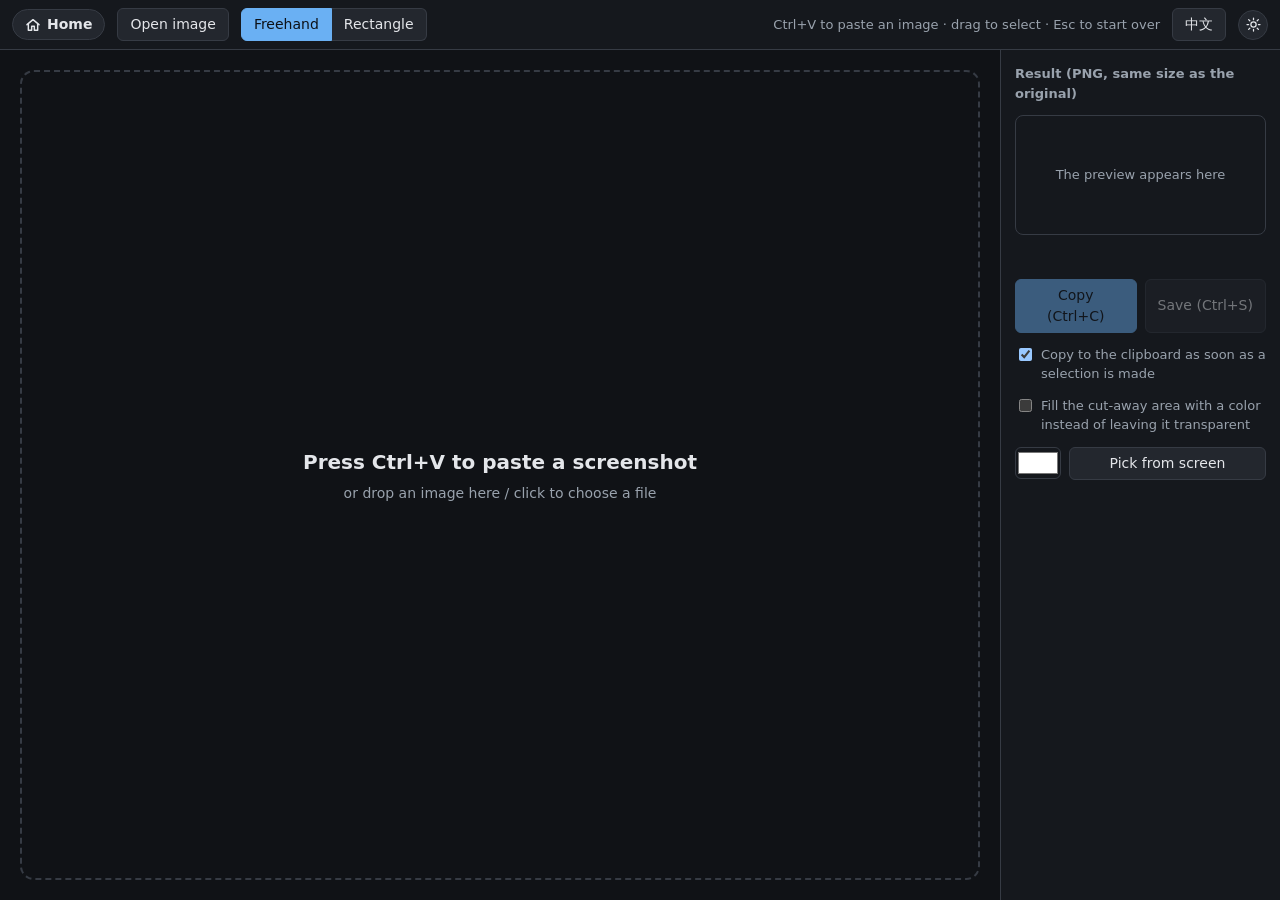
<file: crop/index.html>
<!doctype html>
<html lang="en">
<head>
<meta charset="utf-8">
<meta name="viewport" content="width=device-width, initial-scale=1">
<!-- Unlisted personal tool: not linked from the homepage, not in the sitemap. -->
<meta name="robots" content="noindex, nofollow">
<title>Free Crop</title>
<link rel="icon" href="icon.svg">
<!-- Light by day, dark by night, with the homepage's own logic and toggle. -->
<script src="../tz-coords.js"></script>
<script src="../theme.js"></script>
<script src="../colorpicker.js"></script>
<style>
  /* Colours follow the homepage: light by default, dark when ../theme.js sets data-theme="dark". */
  :root {
    color-scheme: light;
    --bg: #e8eaed; --panel: #ffffff; --line: #d4d4d4; --text: #000000; --muted: #666666;
    --accent: #1772d0; --on-accent: #ffffff; --btn: #f2f2f2; --btn-hover: #e6e6e6; --bad: #c62828;
  }
  [data-theme="dark"] {
    color-scheme: dark;
    --bg: #101216; --panel: #15181d; --line: #363b44; --text: #e4e6ea; --muted: #99a2ad;
    --accent: #6ab0f3; --on-accent: #0d1117; --btn: #23272e; --btn-hover: #2c313a; --bad: #ff8080;
  }
  * { box-sizing: border-box; }
  html, body { height: 100%; margin: 0; }
  body {
    display: flex; flex-direction: column;
    background: var(--bg); color: var(--text);
    font: 14px/1.5 system-ui, "Noto Sans CJK SC", "Microsoft YaHei", sans-serif;
    user-select: none;
  }
  header {
    display: flex; align-items: center; gap: 12px;
    padding: 8px 12px; background: var(--panel); border-bottom: 1px solid var(--line);
  }
  header .hint { margin-left: auto; color: var(--muted); font-size: 13px; }
  button {
    font: inherit; color: var(--text); background: var(--btn);
    border: 1px solid var(--line); border-radius: 6px; padding: 5px 12px; cursor: pointer;
  }
  button:hover:not(:disabled) { background: var(--btn-hover); }
  button:disabled { opacity: .45; cursor: default; }
  button.primary { background: var(--accent); border-color: var(--accent); color: var(--on-accent); }
  button.primary:hover:not(:disabled) { background: var(--accent); filter: brightness(1.12); }
  /* the same Home pill as on the project pages */
  .home-link {
    display: inline-flex; align-items: center; gap: 6px; padding: 4px 12px; border-radius: 20px;
    background: var(--btn); border: 1px solid var(--line); color: var(--text);
    font-weight: 600; text-decoration: none;
  }
  .home-link:hover { background: var(--btn-hover); }
  .theme-toggle {
    display: inline-flex; align-items: center; justify-content: center;
    width: 30px; height: 30px; padding: 0; border-radius: 50%;
  }
  .theme-toggle svg { display: block; width: 15px; height: 15px; }
  .theme-toggle .icon-sun, [data-theme="dark"] .theme-toggle .icon-moon { display: none; }
  [data-theme="dark"] .theme-toggle .icon-sun { display: block; }
  .seg { display: flex; }
  .seg button { border-radius: 0; }
  .seg button:first-child { border-radius: 6px 0 0 6px; }
  .seg button:last-child { border-radius: 0 6px 6px 0; border-left: 0; }
  .seg button.on { background: var(--accent); border-color: var(--accent); color: var(--on-accent); }

  main { flex: 1; display: flex; min-height: 0; }
  #stage { flex: 1; position: relative; min-width: 0; }
  #view { position: absolute; inset: 0; width: 100%; height: 100%; cursor: crosshair; touch-action: none; }
  #empty {
    position: absolute; inset: 20px; display: flex; flex-direction: column;
    align-items: center; justify-content: center; gap: 6px; text-align: center;
    border: 2px dashed var(--line); border-radius: 14px; color: var(--muted); cursor: pointer;
  }
  #empty[hidden] { display: none; }
  #empty b { font-size: 20px; font-weight: 600; color: var(--text); }
  body.dragging #stage { outline: 2px solid var(--accent); outline-offset: -2px; }

  aside {
    width: 280px; flex: none; display: flex; flex-direction: column; gap: 12px;
    padding: 14px; background: var(--panel); border-left: 1px solid var(--line);
  }
  aside h2 { margin: 0; font-size: 13px; font-weight: 600; color: var(--muted); }
  #preview {
    display: flex; align-items: center; justify-content: center; min-height: 120px;
    border: 1px solid var(--line); border-radius: 8px; overflow: hidden; text-align: center;
    color: var(--muted); font-size: 13px;
  }
  /* the checkerboard is behind the picture only, so that a fill colour is not taken for transparency */
  #preview img {
    display: block; max-width: 100%; max-height: 260px;
    background: repeating-conic-gradient(#fff 0 25%, #dcdcdc 0 50%) 0 0 / 16px 16px;
  }
  #preview img[hidden] { display: none; }
  #size { color: var(--muted); font-size: 13px; min-height: 1.5em; }
  aside .row { display: flex; gap: 8px; }
  aside .row button { flex: 1; }
  aside label { display: flex; align-items: flex-start; gap: 6px; color: var(--muted); font-size: 13px; }
  #fillColor {
    flex: none; width: 46px; height: 32px; padding: 0; cursor: pointer;
    border: 1px solid var(--line); border-radius: 6px; background: none;
  }

  #toast {
    position: fixed; left: 50%; bottom: 28px; transform: translateX(-50%);
    padding: 8px 16px; border-radius: 8px; background: #2f7d4f; color: #fff;
    opacity: 0; pointer-events: none; transition: opacity .2s;
  }
  #toast.show { opacity: 1; }
  #toast.bad { background: #a13c3c; }
</style>
</head>
<body>
<header>
  <a class="home-link" href="../" title="Back to Chang Luo's homepage">
    <svg width="16" height="16" viewBox="0 0 24 24" fill="none" stroke="currentColor" stroke-width="2.2" stroke-linecap="round" stroke-linejoin="round" aria-hidden="true"><path d="M3 11.5 12 4l9 7.5"/><path d="M5 10.5V20h5v-6h4v6h5v-9.5"/></svg>
    <span data-i18n="home"></span>
  </a>
  <button id="open" data-i18n="open"></button>
  <div class="seg">
    <button id="lasso" class="on" data-i18n="lasso"></button>
    <button id="rect" data-i18n="rect"></button>
  </div>
  <span class="hint" data-i18n="hint"></span>
  <button id="lang"></button>
  <button class="theme-toggle" type="button" aria-label="Toggle dark mode" title="Toggle dark mode">
    <svg class="icon-moon" viewBox="0 0 24 24" fill="none" stroke="currentColor" stroke-width="2" stroke-linecap="round" stroke-linejoin="round" aria-hidden="true"><path d="M21 12.79A9 9 0 1 1 11.21 3 7 7 0 0 0 21 12.79z"></path></svg>
    <svg class="icon-sun" viewBox="0 0 24 24" fill="none" stroke="currentColor" stroke-width="2" stroke-linecap="round" stroke-linejoin="round" aria-hidden="true"><circle cx="12" cy="12" r="4.2"></circle><path d="M12 1.6v2.6M12 19.8v2.6M4.2 4.2l1.9 1.9M17.9 17.9l1.9 1.9M1.6 12h2.6M19.8 12h2.6M4.2 19.8l1.9-1.9M17.9 6.1l1.9-1.9"></path></svg>
  </button>
</header>
<main>
  <div id="stage">
    <canvas id="view"></canvas>
    <div id="empty">
      <b data-i18n="emptyTitle"></b>
      <span data-i18n="emptySub"></span>
    </div>
  </div>
  <aside>
    <h2 data-i18n="resultTitle"></h2>
    <div id="preview"><span id="placeholder" data-i18n="placeholder"></span><img id="out" alt="" hidden></div>
    <div id="size"></div>
    <div class="row">
      <button id="copy" class="primary" disabled data-i18n="copy"></button>
      <button id="save" disabled data-i18n="save"></button>
    </div>
    <label><input type="checkbox" id="auto" checked> <span data-i18n="auto"></span></label>
    <label><input type="checkbox" id="fill"> <span data-i18n="fill"></span></label>
    <div class="row">
      <input type="color" id="fillColor" value="#ffffff">
      <button id="pick" data-i18n="pick"></button>
    </div>
  </aside>
</main>
<input type="file" id="file" accept="image/*" hidden>
<div id="toast"></div>

<script>
const $ = id => document.getElementById(id);
const stage = $('stage'), view = $('view'), ctx = view.getContext('2d');

// English unless the other language was picked with the toggle before.
const TEXT = {
  en: {
    title: 'Free Crop', other: '中文', home: 'Home',
    open: 'Open image', lasso: 'Freehand', rect: 'Rectangle',
    hint: 'Ctrl+V to paste an image · drag to select · Esc to start over',
    emptyTitle: 'Press Ctrl+V to paste a screenshot',
    emptySub: 'or drop an image here / click to choose a file',
    resultTitle: 'Result (PNG, same size as the original)',
    placeholder: 'The preview appears here',
    copy: 'Copy (Ctrl+C)', save: 'Save (Ctrl+S)',
    auto: 'Copy to the clipboard as soon as a selection is made',
    fill: 'Fill the cut-away area with a color instead of leaving it transparent',
    pick: 'Pick from screen', updated: 'Updated, press Copy to copy it',
    copied: 'Copied to clipboard', copyFailed: 'Copy failed, use Save instead',
    noImage: 'No image in the clipboard', badImage: 'Could not read this image',
  },
  zh: {
    title: '自由裁剪', other: 'English', home: '主页',
    open: '打开图片', lasso: '自由圈选', rect: '矩形',
    hint: 'Ctrl+V 粘贴图片 · 按住左键拖动圈选 · Esc 重选',
    emptyTitle: 'Ctrl+V 粘贴截图',
    emptySub: '或把图片拖进来 / 点击这里选择文件',
    resultTitle: '结果（PNG，尺寸与原图相同）',
    placeholder: '圈选后在这里预览',
    copy: '复制 (Ctrl+C)', save: '保存 (Ctrl+S)',
    auto: '圈选完成后自动复制到剪贴板',
    fill: '裁掉的部分用颜色填充（不勾选则保持透明）',
    pick: '从屏幕取色', updated: '已更新，请点「复制」',
    copied: '已复制到剪贴板', copyFailed: '复制失败，请用「保存」',
    noImage: '剪贴板里没有图片', badImage: '无法读取这张图片',
  },
};
let lang = 'en';
try { if (localStorage.getItem('crop-lang') === 'zh') lang = 'zh'; } catch {}
const t = key => TEXT[lang][key];

function applyLang() {
  document.documentElement.lang = lang === 'zh' ? 'zh-CN' : 'en';
  document.title = t('title');
  for (const el of document.querySelectorAll('[data-i18n]')) el.textContent = t(el.dataset.i18n);
  $('lang').textContent = t('other');
}

let img = null;                  // ImageBitmap being cropped
let fit = { x: 0, y: 0, k: 1 };  // image px -> CSS px on the stage
let mode = 'lasso';
let sel = null;                  // { type, pts } in image coordinates
let drawing = false;
let result = null;               // { w, h, blob: Promise<Blob>, url }
let raf = 0, toastTimer = 0;

function toast(key, bad) {
  const el = $('toast');
  el.textContent = t(key);
  el.className = 'show' + (bad ? ' bad' : '');
  clearTimeout(toastTimer);
  toastTimer = setTimeout(() => el.className = bad ? 'bad' : '', 1800);
}

async function load(file) {
  let bmp;
  try { bmp = await createImageBitmap(file); }
  catch { toast('badImage', true); return; }
  img?.close();
  img = bmp;
  sel = null;
  setResult(null);
  $('empty').hidden = true;
  layout();
}

function layout() {
  const dpr = devicePixelRatio || 1, w = stage.clientWidth, h = stage.clientHeight;
  view.width = Math.round(w * dpr);
  view.height = Math.round(h * dpr);
  if (img) {
    const pad = 20, k = Math.min((w - 2 * pad) / img.width, (h - 2 * pad) / img.height, 2);
    fit = { k, x: (w - img.width * k) / 2, y: (h - img.height * k) / 2 };
  }
  draw();
}

function selPath(s) {
  const p = new Path2D(), pts = s.pts, n = pts.length;
  if (s.type === 'rect') {
    const [a, b] = pts;
    p.rect(Math.min(a.x, b.x), Math.min(a.y, b.y), Math.abs(a.x - b.x), Math.abs(a.y - b.y));
  } else if (n < 3) {
    p.moveTo(pts[0].x, pts[0].y);
    for (const q of pts) p.lineTo(q.x, q.y);
  } else {
    // closed loop, smoothed by curving through the midpoints of the raw points
    const mid = (a, b) => ({ x: (a.x + b.x) / 2, y: (a.y + b.y) / 2 });
    const m0 = mid(pts[n - 1], pts[0]);
    p.moveTo(m0.x, m0.y);
    for (let i = 0; i < n; i++) {
      const m = mid(pts[i], pts[(i + 1) % n]);
      p.quadraticCurveTo(pts[i].x, pts[i].y, m.x, m.y);
    }
    p.closePath();
  }
  return p;
}

function selBox(s) {
  let x0 = Infinity, y0 = Infinity, x1 = -Infinity, y1 = -Infinity;
  for (const p of s.pts) {
    x0 = Math.min(x0, p.x); y0 = Math.min(y0, p.y);
    x1 = Math.max(x1, p.x); y1 = Math.max(y1, p.y);
  }
  x0 = Math.floor(x0); y0 = Math.floor(y0); x1 = Math.ceil(x1); y1 = Math.ceil(y1);
  return { x: x0, y: y0, w: x1 - x0, h: y1 - y0 };
}

function draw() {
  raf = 0;
  const dpr = devicePixelRatio || 1;
  ctx.setTransform(1, 0, 0, 1, 0, 0);
  ctx.clearRect(0, 0, view.width, view.height);
  if (!img) return;
  ctx.setTransform(dpr * fit.k, 0, 0, dpr * fit.k, dpr * fit.x, dpr * fit.y);
  ctx.imageSmoothingQuality = 'high';
  ctx.drawImage(img, 0, 0);
  if (!sel || sel.pts.length < 2) return;

  // dim everything, then repaint the selected part at full brightness
  const p = selPath(sel), px = 1 / fit.k;
  ctx.fillStyle = 'rgba(0,0,0,.6)';
  ctx.fillRect(0, 0, img.width, img.height);
  ctx.save();
  ctx.clip(p);
  ctx.drawImage(img, 0, 0);
  ctx.restore();
  ctx.lineWidth = 1.5 * px;
  ctx.setLineDash([]);
  ctx.strokeStyle = '#fff';
  ctx.stroke(p);
  ctx.setLineDash([5 * px, 5 * px]);
  ctx.strokeStyle = '#111';
  ctx.stroke(p);
}
const redraw = () => { raf ||= requestAnimationFrame(draw); };

function toImg(e) {
  const r = view.getBoundingClientRect();
  const clamp = (v, max) => Math.max(0, Math.min(max, v));
  const p = {
    x: clamp((e.clientX - r.left - fit.x) / fit.k, img.width),
    y: clamp((e.clientY - r.top - fit.y) / fit.k, img.height),
  };
  if (mode === 'rect') { p.x = Math.round(p.x); p.y = Math.round(p.y); }
  return p;
}

view.addEventListener('pointerdown', e => {
  if (!img || e.button !== 0) return;
  try { view.setPointerCapture(e.pointerId); } catch {}
  drawing = true;
  const p = toImg(e);
  sel = { type: mode, pts: mode === 'rect' ? [p, p] : [p] };
  redraw();
});

view.addEventListener('pointermove', e => {
  if (!drawing) return;
  if (sel.type === 'rect') {
    sel.pts[1] = toImg(e);
  } else {
    const evs = e.getCoalescedEvents?.();
    for (const ev of evs?.length ? evs : [e]) {
      const p = toImg(ev), last = sel.pts[sel.pts.length - 1];
      if (Math.hypot(p.x - last.x, p.y - last.y) * fit.k >= 2) sel.pts.push(p);
    }
  }
  redraw();
});

function finish() {
  if (!drawing) return;
  drawing = false;
  const b = selBox(sel);
  if (b.w < 4 || b.h < 4 || (sel.type === 'lasso' && sel.pts.length < 3)) {
    sel = null;
    setResult(null);
    redraw();
    return;
  }
  cut();
  redraw();
}

// Keeps the selection where it is in a picture of the original size; everything cut away
// becomes transparent, or the fill colour.
// `quiet` is for a cut the user did not just draw (a new fill colour), where the
// browser may refuse the automatic copy.
function cut(quiet) {
  const c = document.createElement('canvas');
  c.width = img.width;
  c.height = img.height;
  const g = c.getContext('2d');
  if ($('fill').checked) {
    g.fillStyle = $('fillColor').value;
    g.fillRect(0, 0, c.width, c.height);
  }
  g.clip(selPath(sel));
  g.drawImage(img, 0, 0);
  setResult({ w: c.width, h: c.height, blob: new Promise(res => c.toBlob(res, 'image/png')) });
  if ($('auto').checked) copy(quiet);
}

function refill() {
  if (result && !drawing) cut(true);
}
view.addEventListener('pointerup', finish);
view.addEventListener('pointercancel', finish);

function setResult(r) {
  if (result?.url) URL.revokeObjectURL(result.url);
  result = r;
  $('copy').disabled = $('save').disabled = !r;
  if (!r) $('out').hidden = true;  // while a new cut is being encoded the previous one stays up
  $('placeholder').hidden = !!r;
  $('size').textContent = r ? `${r.w} × ${r.h} px` : '';
  r?.blob.then(b => {
    if (result !== r) return;
    r.url = URL.createObjectURL(b);
    $('out').src = r.url;
    $('out').hidden = false;
  });
}

async function copy(quiet) {
  if (!result) return;
  try {
    await navigator.clipboard.write([new ClipboardItem({ 'image/png': result.blob })]);
    toast('copied');
  } catch {
    toast(quiet === true ? 'updated' : 'copyFailed', true);
  }
}

async function save() {
  if (!result) return;
  const d = new Date(), z = n => String(n).padStart(2, '0');
  const a = document.createElement('a');
  a.href = URL.createObjectURL(await result.blob);
  a.download = `crop-${d.getFullYear()}${z(d.getMonth() + 1)}${z(d.getDate())}-${z(d.getHours())}${z(d.getMinutes())}${z(d.getSeconds())}.png`;
  a.click();
  setTimeout(() => URL.revokeObjectURL(a.href), 1000);
}

function setMode(m) {
  mode = m;
  $('lasso').classList.toggle('on', m === 'lasso');
  $('rect').classList.toggle('on', m === 'rect');
}

$('lasso').onclick = () => setMode('lasso');
$('rect').onclick = () => setMode('rect');
$('copy').onclick = () => copy();
$('save').onclick = save;
$('fill').onchange = refill;
$('fillColor').onchange = () => {
  try { localStorage.setItem('crop-fill-color', $('fillColor').value); } catch {}
  $('fill').checked = true;  // choosing a colour means wanting it
  refill();
};
if (window.EyeDropper) {
  $('pick').onclick = async () => {
    let picked;
    try { picked = await new EyeDropper().open(); } catch { return; }  // Esc
    const rgb = ColorPicker.read(picked.sRGBHex);
    if (rgb) ColorPicker.set($('fillColor'), rgb);
  };
} else {
  $('pick').hidden = true;
}
$('open').onclick = $('empty').onclick = () => $('file').click();
$('file').onchange = e => { if (e.target.files[0]) load(e.target.files[0]); e.target.value = ''; };
$('lang').onclick = () => {
  lang = lang === 'en' ? 'zh' : 'en';
  try { localStorage.setItem('crop-lang', lang); } catch {}
  applyLang();
};

addEventListener('paste', e => {
  const f = [...e.clipboardData.files].find(f => f.type.startsWith('image/'));
  if (!f) { toast('noImage', true); return; }
  e.preventDefault();
  load(f);
});

addEventListener('dragover', e => { e.preventDefault(); document.body.classList.add('dragging'); });
addEventListener('dragleave', () => document.body.classList.remove('dragging'));
addEventListener('drop', e => {
  e.preventDefault();
  document.body.classList.remove('dragging');
  const f = [...e.dataTransfer.files].find(f => f.type.startsWith('image/'));
  if (f) load(f);
});

addEventListener('keydown', e => {
  const mod = e.ctrlKey || e.metaKey, k = e.key.toLowerCase();
  if (k === 'escape') {
    drawing = false;
    sel = null;
    setResult(null);
    redraw();
  } else if (mod && k === 'c' && result) {
    e.preventDefault();
    copy();
  } else if (mod && k === 's') {
    e.preventDefault();
    save();
  }
});

try { $('fillColor').value = localStorage.getItem('crop-fill-color') || '#ffffff'; } catch {}
ColorPicker.attach($('fillColor'));
applyLang();
new ResizeObserver(layout).observe(stage);
</script>
</body>
</html>
</file>
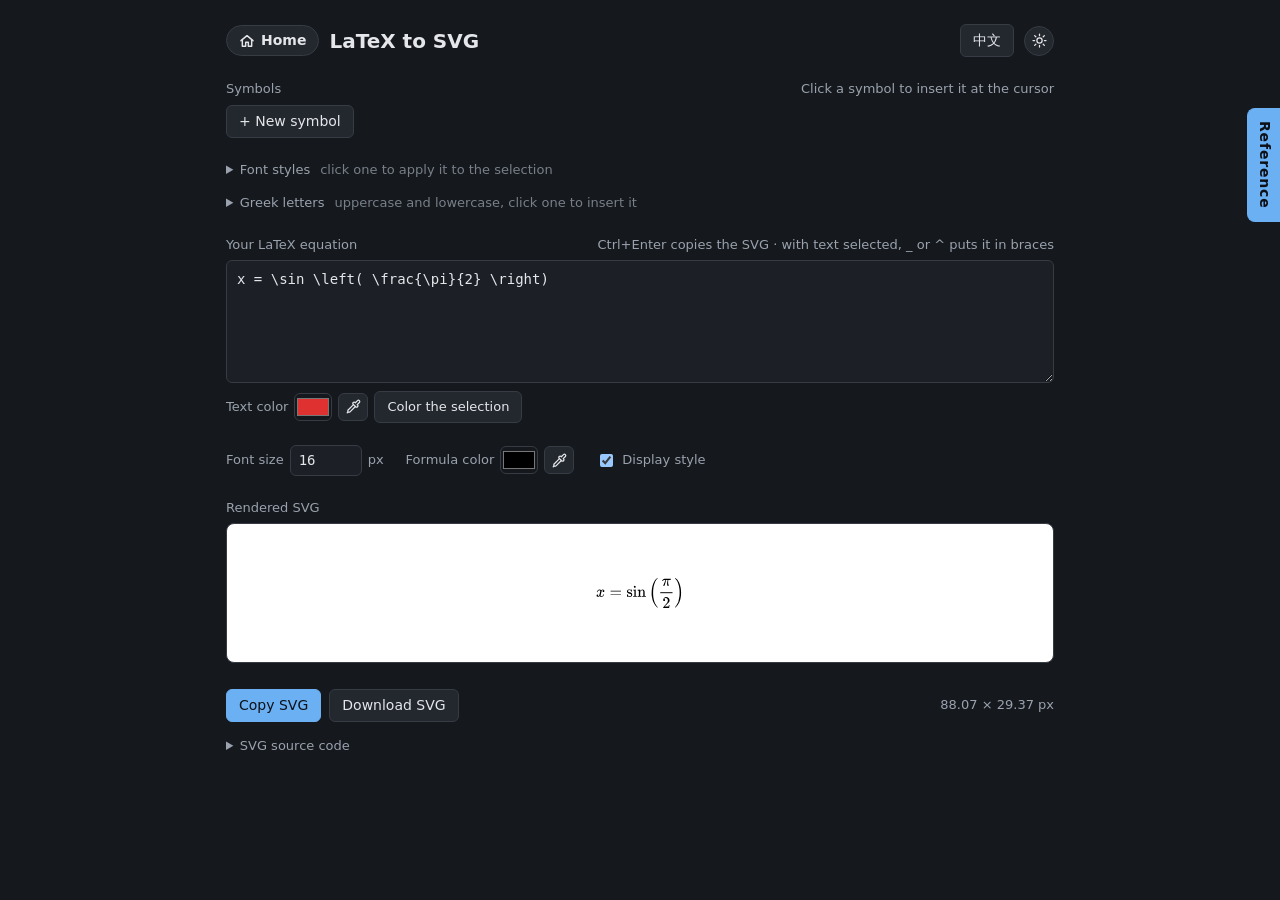
<file: latexsvg/index.html>
<!doctype html>
<html lang="en">
<head>
<meta charset="utf-8">
<meta name="viewport" content="width=device-width, initial-scale=1">
<!-- Unlisted personal tool: not linked from the homepage, not in the sitemap. -->
<meta name="robots" content="noindex, nofollow">
<title>LaTeX to SVG</title>
<link rel="icon" href="icon.svg">
<!-- Light by day, dark by night, with the homepage's own logic and toggle. -->
<script src="../tz-coords.js"></script>
<script src="../theme.js"></script>
<script src="../colorpicker.js"></script>
<style>
  /* Colours follow the homepage: light by default, dark when ../theme.js sets data-theme="dark". */
  :root {
    color-scheme: light;
    --bg: #ffffff; --panel: #f6f7f8; --line: #d4d4d4; --text: #000000; --muted: #666666;
    --accent: #1772d0; --on-accent: #ffffff; --btn: #f2f2f2; --btn-hover: #e6e6e6; --bad: #c62828;
    --mono: ui-monospace, "JetBrains Mono", Menlo, Consolas, "Noto Sans Mono", monospace;
  }
  [data-theme="dark"] {
    color-scheme: dark;
    --bg: #15181d; --panel: #1c2026; --line: #363b44; --text: #e4e6ea; --muted: #99a2ad;
    --accent: #6ab0f3; --on-accent: #0d1117; --btn: #23272e; --btn-hover: #2c313a; --bad: #ff8080;
  }
  * { box-sizing: border-box; }
  body {
    margin: 0; background: var(--bg); color: var(--text);
    font: 14px/1.5 system-ui, "Noto Sans CJK SC", "Microsoft YaHei", sans-serif;
  }
  .page { max-width: 860px; margin: 0 auto; padding: 24px 16px 64px; }
  header { display: flex; align-items: center; justify-content: space-between; }
  header div { display: flex; align-items: center; gap: 10px; }
  h1 { margin: 0; font-size: 20px; font-weight: 600; }
  section { margin-top: 22px; }
  .label { display: flex; gap: 12px; justify-content: space-between; margin-bottom: 6px; color: var(--muted); font-size: 13px; }

  button {
    font: inherit; color: var(--text); background: var(--btn);
    border: 1px solid var(--line); border-radius: 6px; padding: 5px 12px; cursor: pointer;
  }
  button:hover:not(:disabled) { background: var(--btn-hover); }
  button:disabled { opacity: .45; cursor: default; }
  button.primary { background: var(--accent); border-color: var(--accent); color: var(--on-accent); }
  button.primary:hover:not(:disabled) { background: var(--accent); filter: brightness(1.12); }
  /* the same Home pill as on the project pages */
  .home-link {
    display: inline-flex; align-items: center; gap: 6px; padding: 4px 12px; border-radius: 20px;
    background: var(--btn); border: 1px solid var(--line); color: var(--text);
    font-weight: 600; text-decoration: none;
  }
  .home-link:hover { background: var(--btn-hover); }
  .theme-toggle {
    display: inline-flex; align-items: center; justify-content: center;
    width: 30px; height: 30px; padding: 0; border-radius: 50%;
  }
  .theme-toggle svg { display: block; width: 15px; height: 15px; }
  .theme-toggle .icon-sun, [data-theme="dark"] .theme-toggle .icon-moon { display: none; }
  [data-theme="dark"] .theme-toggle .icon-sun { display: block; }
  textarea, input[type=text], input[type=number] {
    font: 14px/1.5 var(--mono); color: var(--text); background: var(--panel);
    border: 1px solid var(--line); border-radius: 6px; padding: 8px 10px;
  }
  textarea { display: block; width: 100%; resize: vertical; }
  textarea:focus, input:focus { outline: 2px solid var(--accent); outline-offset: -1px; }

  .chips { display: flex; flex-wrap: wrap; gap: 8px; align-items: center; }
  #chips { display: contents; }
  .chip {
    display: inline-flex; align-items: center; gap: 8px; min-height: 34px;
    padding: 4px 6px 4px 12px; border: 1px solid var(--line); border-radius: 8px;
    background: #fff; color: #111; font-size: 18px; cursor: pointer;
  }
  .chip:hover, .chip:focus-visible { outline: 2px solid var(--accent); outline-offset: 1px; }
  .chip code { font: 12px var(--mono); color: #666; }
  .chip .raw { font: 13px var(--mono); }
  .chip .del {
    all: unset; width: 18px; height: 18px; border-radius: 50%; cursor: pointer;
    text-align: center; font-size: 15px; line-height: 18px; color: #999;
  }
  .chip .del:hover { background: #eee; color: #c00; }
  #symForm {
    display: flex; flex-wrap: wrap; gap: 8px; align-items: center; margin-top: 10px;
    padding: 12px; background: var(--panel); border: 1px solid var(--line); border-radius: 8px;
  }
  #symForm[hidden] { display: none; }
  #symForm input { background: var(--bg); }
  #symTex { flex: 1 1 260px; min-width: 0; }
  #symName { width: 150px; }
  #symPreview { cursor: default; outline: none; padding: 4px 12px; min-width: 44px; justify-content: center; }
  .note { flex-basis: 100%; color: var(--muted); font-size: 12px; }
  .error { min-height: 1.5em; margin-top: 6px; color: var(--bad); font: 13px var(--mono); }
  #symError { flex-basis: 100%; margin: 0; min-height: 0; }

  .opts { display: flex; flex-wrap: wrap; gap: 8px 22px; align-items: center; color: var(--muted); font-size: 13px; }
  .opts label { display: flex; align-items: center; gap: 6px; }
  #size { width: 72px; padding: 4px 8px; }
  .tools { margin-top: 8px; }
  .group { display: inline-flex; align-items: center; gap: 6px; }
  input[type=color] { width: 38px; height: 28px; padding: 0; border: 1px solid var(--line); border-radius: 6px; background: none; cursor: pointer; }
  .pick { display: inline-flex; align-items: center; justify-content: center; width: 30px; height: 28px; padding: 0; }
  .pick svg { width: 15px; height: 15px; }
  .pick[hidden] { display: none; }

  #preview {
    display: flex; align-items: center; justify-content: center; min-height: 140px;
    padding: 20px; border: 1px solid var(--line); border-radius: 8px; overflow: auto;
    background: #fff; color: #888; font-size: 13px;
  }
  #preview.dark { background: #0c0d0f; }
  #preview img { max-width: 100%; }
  .row { display: flex; gap: 8px; align-items: center; }
  #dims { margin-left: auto; color: var(--muted); font-size: 13px; }
  details { margin-top: 14px; color: var(--muted); font-size: 13px; }
  section > details:first-child { margin-top: 0; }
  summary { cursor: pointer; }
  summary span + span { margin-left: 10px; opacity: .75; }
  /* reference cards: white like the symbol chips, so the black glyphs read in both themes */
  .cells { display: flex; flex-wrap: wrap; gap: 6px; margin-top: 8px; }
  .cell {
    display: inline-flex; flex-direction: column; align-items: center; justify-content: center; gap: 3px;
    min-width: 54px; padding: 6px 8px; border: 1px solid var(--line); border-radius: 8px;
    background: #fff; color: #111; font-size: 18px; cursor: pointer;
  }
  .cell:hover, .cell:focus-visible { background: #e3efff; outline: none; }
  .cell code { font: 11px var(--mono); color: #555; }
  .cell small { font-size: 11px; color: #777; }
  .cell .raw { font: 13px var(--mono); }
  .pair { display: inline-flex; border: 1px solid var(--line); border-radius: 8px; background: #fff; overflow: hidden; }
  .pair .cell { border: 0; border-radius: 0; }
  #src { margin-top: 8px; font-size: 12px; }

  #toast {
    position: fixed; left: 50%; bottom: 28px; transform: translateX(-50%);
    padding: 8px 16px; border-radius: 8px; background: #2f7d4f; color: #fff;
    opacity: 0; pointer-events: none; transition: opacity .2s;
  }
  #toast.show { opacity: 1; }
  #toast.bad { background: #a13c3c; }
</style>
</head>
<body>
<div class="page">
  <header>
    <div>
      <a class="home-link" href="../" title="Back to Chang Luo's homepage">
        <svg width="16" height="16" viewBox="0 0 24 24" fill="none" stroke="currentColor" stroke-width="2.2" stroke-linecap="round" stroke-linejoin="round" aria-hidden="true"><path d="M3 11.5 12 4l9 7.5"/><path d="M5 10.5V20h5v-6h4v6h5v-9.5"/></svg>
        <span data-i18n="home"></span>
      </a>
      <h1 data-i18n="title"></h1>
    </div>
    <div>
      <button id="lang"></button>
      <button class="theme-toggle" type="button" aria-label="Toggle dark mode" title="Toggle dark mode">
        <svg class="icon-moon" viewBox="0 0 24 24" fill="none" stroke="currentColor" stroke-width="2" stroke-linecap="round" stroke-linejoin="round" aria-hidden="true"><path d="M21 12.79A9 9 0 1 1 11.21 3 7 7 0 0 0 21 12.79z"></path></svg>
        <svg class="icon-sun" viewBox="0 0 24 24" fill="none" stroke="currentColor" stroke-width="2" stroke-linecap="round" stroke-linejoin="round" aria-hidden="true"><circle cx="12" cy="12" r="4.2"></circle><path d="M12 1.6v2.6M12 19.8v2.6M4.2 4.2l1.9 1.9M17.9 17.9l1.9 1.9M1.6 12h2.6M19.8 12h2.6M4.2 19.8l1.9-1.9M17.9 6.1l1.9-1.9"></path></svg>
      </button>
    </div>
  </header>

  <section>
    <div class="label"><span data-i18n="symbols"></span><span data-i18n="symbolsTip"></span></div>
    <div class="chips">
      <span id="chips"></span>
      <button id="symNew" data-i18n="newSymbol"></button>
    </div>
    <form id="symForm" hidden>
      <input id="symTex" type="text" spellcheck="false" autocomplete="off" data-i18n-ph="symTexPh">
      <input id="symName" type="text" spellcheck="false" autocomplete="off" data-i18n-ph="symNamePh">
      <span id="symPreview" class="chip"></span>
      <button type="submit" class="primary" data-i18n="add"></button>
      <button type="button" id="symCancel" data-i18n="cancel"></button>
      <div class="note" data-i18n="nameNote"></div>
      <div id="symError" class="error"></div>
    </form>
  </section>

  <section>
    <details id="fontsBox">
      <summary><span data-i18n="fonts"></span><span data-i18n="fontsTip"></span></summary>
      <div id="fonts" class="cells"></div>
    </details>
    <details id="greekBox">
      <summary><span data-i18n="greek"></span><span data-i18n="greekTip"></span></summary>
      <div id="greek" class="cells"></div>
    </details>
  </section>

  <section>
    <div class="label"><label for="tex" data-i18n="input"></label><span data-i18n="inputTip"></span></div>
    <textarea id="tex" rows="5" spellcheck="false"></textarea>
    <div class="opts tools">
      <span class="group">
        <label><span data-i18n="textColor"></span><input id="textColor" type="color"></label>
        <button type="button" class="pick" data-for="textColor" data-i18n-title="pickTip"><svg viewBox="0 0 24 24" fill="none" stroke="currentColor" stroke-width="2" stroke-linecap="round" stroke-linejoin="round" aria-hidden="true"><path d="m2 22 1-1h3l9-9"/><path d="M3 21v-3l9-9"/><path d="m15 6 3.4-3.4a2.1 2.1 0 1 1 3 3L18 9l.4.4a2.1 2.1 0 1 1-3 3l-3.8-3.8a2.1 2.1 0 1 1 3-3l.4.4Z"/></svg></button>
        <button type="button" id="colorize" data-i18n="colorize" data-i18n-title="colorizeTip"></button>
      </span>
    </div>
  </section>

  <section class="opts">
    <label><span data-i18n="fontSize"></span><input id="size" type="number" min="4" max="400" step="1"> px</label>
    <span class="group">
      <label><span data-i18n="color"></span><input id="color" type="color"></label>
      <button type="button" class="pick" data-for="color" data-i18n-title="pickTip"><svg viewBox="0 0 24 24" fill="none" stroke="currentColor" stroke-width="2" stroke-linecap="round" stroke-linejoin="round" aria-hidden="true"><path d="m2 22 1-1h3l9-9"/><path d="M3 21v-3l9-9"/><path d="m15 6 3.4-3.4a2.1 2.1 0 1 1 3 3L18 9l.4.4a2.1 2.1 0 1 1-3 3l-3.8-3.8a2.1 2.1 0 1 1 3-3l.4.4Z"/></svg></button>
    </span>
    <label><input id="display" type="checkbox"><span data-i18n="display"></span></label>
  </section>

  <section>
    <div class="label"><span data-i18n="output"></span></div>
    <div id="preview"></div>
    <div id="error" class="error"></div>
    <div class="row">
      <button id="copy" class="primary" disabled data-i18n="copy"></button>
      <button id="download" disabled data-i18n="download"></button>
      <span id="dims"></span>
    </div>
    <details>
      <summary data-i18n="source"></summary>
      <textarea id="src" rows="8" readonly spellcheck="false"></textarea>
    </details>
  </section>
</div>
<div id="toast"></div>

<script>
const $ = id => document.getElementById(id);

// English unless the other language was picked with the toggle before.
const TEXT = {
  en: {
    title: 'LaTeX to SVG', other: '中文', home: 'Home',
    symbols: 'Symbols', symbolsTip: 'Click a symbol to insert it at the cursor',
    newSymbol: '+ New symbol', add: 'Add', cancel: 'Cancel', remove: 'Remove',
    symTexPh: 'LaTeX, e.g. \\textcolor{red}{x}', symNamePh: 'name (optional)',
    nameNote: 'With a name such as rx, the symbol is inserted and usable as the short command \\rx. Without one, a click inserts the LaTeX itself.',
    emptySym: 'Type the LaTeX of the symbol first.',
    badName: 'A name can only contain letters (a-z, A-Z).',
    input: 'Your LaTeX equation', inputTip: 'Ctrl+Enter copies the SVG · with text selected, _ or ^ puts it in braces',
    fonts: 'Font styles', fontsTip: 'click one to apply it to the selection',
    greek: 'Greek letters', greekTip: 'uppercase and lowercase, click one to insert it',
    textColor: 'Text color', colorize: 'Color the selection', pickTip: 'Pick a color from the screen',
    colorizeTip: 'Wraps the selected LaTeX in \\textcolor, in the equation or in the new symbol, whichever you used last',
    fontSize: 'Font size', color: 'Formula color', display: 'Display style',
    output: 'Rendered SVG', copy: 'Copy SVG', download: 'Download SVG', source: 'SVG source code',
    copied: 'SVG copied to clipboard', copyFailed: 'Copy failed, use Download instead',
    loading: 'Loading MathJax…', loadFailed: 'MathJax could not be loaded.', texError: 'LaTeX error',
  },
  zh: {
    title: 'LaTeX 转 SVG', other: 'English', home: '主页',
    symbols: '符号', symbolsTip: '点击符号，插入到光标位置',
    newSymbol: '+ 新建符号', add: '添加', cancel: '取消', remove: '删除',
    symTexPh: 'LaTeX，例如 \\textcolor{red}{x}', symNamePh: '名字（可选）',
    nameNote: '起了名字（如 rx）后，点击会插入短命令 \\rx，也可以直接手打 \\rx；不起名字则点击时插入 LaTeX 原文。',
    emptySym: '请先输入符号的 LaTeX。',
    badName: '名字只能包含英文字母（a-z、A-Z）。',
    input: 'LaTeX 公式', inputTip: 'Ctrl+Enter 复制 SVG · 选中后按 _ 或 ^ 会给选中部分加上 {}',
    fonts: '字体样式', fontsTip: '点击即可套用到选中的内容',
    greek: '希腊字母', greekTip: '大写和小写，点击插入',
    textColor: '文字颜色', colorize: '给选中部分上色', pickTip: '从屏幕取色',
    colorizeTip: '用 \\textcolor 包住选中的 LaTeX；作用于公式或新建符号的输入框，以最后使用的那个为准',
    fontSize: '字号', color: '公式颜色', display: '行间公式样式',
    output: '渲染结果（SVG）', copy: '复制 SVG', download: '下载 SVG', source: 'SVG 源码',
    copied: 'SVG 已复制到剪贴板', copyFailed: '复制失败，请用「下载 SVG」',
    loading: '正在加载 MathJax…', loadFailed: 'MathJax 加载失败。', texError: 'LaTeX 错误',
  },
};

const store = {
  get(key, fallback) {
    try { return localStorage.getItem('latexsvg-' + key) ?? fallback; } catch { return fallback; }
  },
  set(key, value) {
    try { localStorage.setItem('latexsvg-' + key, value); } catch {}
  },
};

let lang = store.get('lang', 'en') === 'zh' ? 'zh' : 'en';
const t = key => TEXT[lang][key];

// User-made symbols: { name, tex }.  A named one is a short command (\name);
// an unnamed one is only a snippet to click.
let symbols = [];
try {
  symbols = JSON.parse(store.get('symbols', '[]'))
    .filter(s => s && typeof s.tex === 'string')
    .map(s => ({ name: typeof s.name === 'string' ? s.name : '', tex: s.tex }));
} catch {}

let ready = false;   // MathJax has started
let current = null;  // { text, w, h } of the SVG on show
let seq = 0, timer = 0, previewUrl = '', toastTimer = 0;

function toast(key, bad) {
  const el = $('toast');
  el.textContent = t(key);
  el.className = 'show' + (bad ? ' bad' : '');
  clearTimeout(toastTimer);
  toastTimer = setTimeout(() => el.className = bad ? 'bad' : '', 1800);
}

function applyLang() {
  document.documentElement.lang = lang === 'zh' ? 'zh-CN' : 'en';
  document.title = t('title');
  for (const el of document.querySelectorAll('[data-i18n]')) el.textContent = t(el.dataset.i18n);
  for (const el of document.querySelectorAll('[data-i18n-ph]')) el.placeholder = t(el.dataset.i18nPh);
  for (const el of document.querySelectorAll('[data-i18n-title]')) el.title = t(el.dataset.i18nTitle);
  $('lang').textContent = t('other');
  if (ready) { renderChips(); renderReference(); }
  else $('preview').textContent = t('loading');
  dispatchEvent(new Event('langchange'));  // for reference.js
}

// Replaces each named symbol (\name) by its LaTeX, the way a parameterless macro
// expands.  Works on control words only, so "\\rx" (a line break, then rx) is left alone.
function expand(tex, depth = 0) {
  let out = '', i = 0;
  while (i < tex.length) {
    if (tex[i] !== '\\') { out += tex[i++]; continue; }
    let j = i + 1;
    while (j < tex.length && /[A-Za-z]/.test(tex[j])) j++;
    if (j === i + 1) { out += tex.slice(i, i + 2); i += 2; continue; }
    const name = tex.slice(i + 1, j), sym = symbols.find(s => s.name === name);
    out += sym && depth < 8 ? expand(sym.tex, depth + 1) : '\\' + name;
    i = j;
  }
  return out;
}

const texOptions = display => ({ display, em: 16, ex: 8, containerWidth: 1280 });
const texError = svg => svg.querySelector('[data-mml-node="merror"]');

// MathJax's SVG is meant to sit inside a web page: sized in ex, coloured by the
// surrounding text.  Turn it into a file that stands on its own.
function standalone(svg, fontSize, color) {
  const pxPerEx = fontSize * (MathJax.startup.document.outputJax.font.params.x_height || 0.442);
  const out = document.createElementNS('http://www.w3.org/2000/svg', 'svg'), size = {};
  for (const attr of ['width', 'height']) {
    const value = svg.getAttribute(attr) || '', m = /^([\d.]+)ex$/.exec(value);
    if (m) size[attr] = +(m[1] * pxPerEx).toFixed(2);
    out.setAttribute(attr, m ? size[attr] + 'px' : value);
  }
  out.setAttribute('viewBox', svg.getAttribute('viewBox'));
  out.append(...svg.childNodes);
  const text = new XMLSerializer().serializeToString(out).replaceAll('currentColor', color);
  return { text, w: size.width ?? '?', h: size.height ?? '?' };
}

function show(out, error = '') {
  current = out;
  $('copy').disabled = $('download').disabled = !out;
  $('error').textContent = error;
  $('src').value = out ? out.text : '';
  $('dims').textContent = out ? `${out.w} × ${out.h} px` : '';
  if (previewUrl) URL.revokeObjectURL(previewUrl);
  previewUrl = '';
  $('preview').textContent = '';
  if (!out) return;
  // shown as an image of the very text that gets copied, so what you see is what you get
  previewUrl = URL.createObjectURL(new Blob([out.text], { type: 'image/svg+xml' }));
  const im = new Image();
  im.src = previewUrl;
  im.alt = '';
  $('preview').append(im);
}

function isLight(hex) {
  const n = parseInt(hex.slice(1), 16);
  return (0.2126 * (n >> 16) + 0.7152 * (n >> 8 & 255) + 0.0722 * (n & 255)) / 255 > 0.6;
}

async function render() {
  if (!ready) return;
  const my = ++seq, tex = $('tex').value;
  if (!tex.trim()) { show(null); return; }
  const fontSize = Math.min(400, Math.max(4, parseFloat($('size').value) || 16)), color = $('color').value;
  let node;
  try {
    node = await MathJax.tex2svgPromise(expand(tex), texOptions($('display').checked));
  } catch (err) {
    if (my === seq) show(null, String(err?.message || err));
    return;
  }
  if (my !== seq) return;
  const svg = node.querySelector('svg'), bad = texError(svg);
  if (bad) { show(null, bad.getAttribute('data-mjx-error') || t('texError')); return; }
  $('preview').classList.toggle('dark', isLight(color));
  show(standalone(svg, fontSize, color));
}

function scheduleRender() {
  clearTimeout(timer);
  timer = setTimeout(render, 120);
}

async function copy() {
  if (!current) return;
  const text = current.text;
  try {
    // as text for editors and design tools, and as an SVG image for apps that take one
    const item = { 'text/plain': new Blob([text], { type: 'text/plain' }) };
    if (ClipboardItem.supports?.('image/svg+xml')) item['image/svg+xml'] = new Blob([text], { type: 'image/svg+xml' });
    await navigator.clipboard.write([new ClipboardItem(item)]);
    toast('copied');
  } catch {
    try { await navigator.clipboard.writeText(text); toast('copied'); }
    catch { toast('copyFailed', true); }
  }
}

function download() {
  if (!current) return;
  const a = document.createElement('a');
  a.href = URL.createObjectURL(new Blob(['<?xml version="1.0" encoding="UTF-8" standalone="no"?>\n' + current.text], { type: 'image/svg+xml' }));
  a.download = 'equation.svg';
  a.click();
  setTimeout(() => URL.revokeObjectURL(a.href), 1000);
}

// The rendered symbol for a chip, or its LaTeX as text when it is not a formula on its own.
function symbolNode(tex) {
  try {
    const svg = MathJax.tex2svg(expand(tex), texOptions(false)).querySelector('svg');
    if (!texError(svg)) return svg;
  } catch {}
  const raw = document.createElement('span');
  raw.className = 'raw';
  raw.textContent = tex;
  return raw;
}

// Types `text` into a LaTeX field over its selection, as if by hand (so Ctrl+Z undoes it).
function insertInto(field, text) {
  field.focus();
  if (document.execCommand('insertText', false, text)) return;
  field.setRangeText(text, field.selectionStart, field.selectionEnd, 'end');
  field.dispatchEvent(new Event('input'));
}

// The LaTeX field used last: the equation, or the new symbol while its form is open.
let field = $('tex');
for (const id of ['tex', 'symTex']) {
  $(id).addEventListener('focus', () => field = $(id));
  // With text selected, _ or ^ makes the whole selection the sub- or superscript: x_ij -> x_{ij}.
  $(id).addEventListener('keydown', e => {
    const el = e.target, a = el.selectionStart, b = el.selectionEnd;
    if ((e.key !== '_' && e.key !== '^') || a === b || e.ctrlKey || e.metaKey || e.altKey || e.isComposing) return;
    e.preventDefault();
    const braced = `{${el.value.slice(a, b)}}`;
    insertInto(el, el.value[a - 1] === e.key ? braced : e.key + braced);  // no second _ after one already there
  });
}
addEventListener('pointerdown', () => {  // whatever is pressed next takes the focus away
  if (['tex', 'symTex'].includes(document.activeElement.id)) field = document.activeElement;
}, true);
const currentField = () => $('symForm').hidden ? $('tex') : field;

function insert(text) {
  if (/\\[A-Za-z]+$/.test(text)) text += ' ';  // so that letters typed next do not join the command
  insertInto(currentField(), text);
}

// Puts the selection inside before{...}; with nothing selected, leaves the cursor between the braces.
function wrap(before) {
  const f = currentField(), selected = f.value.slice(f.selectionStart, f.selectionEnd);
  insertInto(f, `${before}{${selected}}`);
  if (!selected) f.setSelectionRange(f.selectionStart - 1, f.selectionStart - 1);
}

const colorize = () => wrap(`\\textcolor{${$('textColor').value}}`);

// Reference: the math font commands with a sample of each, and the Greek alphabet.
const FONTS = [  // command, sample, what it is (en, zh)
  ['mathrm', 'ABC\\,abc', 'upright', '正体'],
  ['mathit', 'ABC\\,abc', 'italic', '斜体'],
  ['mathbf', 'ABC\\,abc', 'bold', '粗体'],
  ['boldsymbol', 'ABC\\,\\alpha\\beta', 'bold italic', '粗斜体'],
  ['mathsf', 'ABC\\,abc', 'sans serif', '无衬线'],
  ['mathtt', 'ABC\\,abc', 'monospace', '等宽'],
  ['mathbb', 'ABC\\,RNZ', 'blackboard bold', '黑板粗体'],
  ['mathcal', 'ABC\\,LNO', 'calligraphic', '花体'],
  ['mathscr', 'ABC\\,LNO', 'script', '手写体'],
  ['mathfrak', 'ABC\\,abc', 'Fraktur', '哥特体'],
  ['text', 'plain text', 'text', '普通文字'],
  ['operatorname', 'argmin', 'operator name', '算子名'],
];
const GREEK = [  // uppercase (a command, or the Latin letter it looks like), then the lowercase forms
  ['A', '\\alpha'], ['B', '\\beta'], ['\\Gamma', '\\gamma'], ['\\Delta', '\\delta'],
  ['E', '\\epsilon', '\\varepsilon'], ['Z', '\\zeta'], ['H', '\\eta'], ['\\Theta', '\\theta', '\\vartheta'],
  ['I', '\\iota'], ['K', '\\kappa', '\\varkappa'], ['\\Lambda', '\\lambda'], ['M', '\\mu'],
  ['N', '\\nu'], ['\\Xi', '\\xi'], ['O', 'o'], ['\\Pi', '\\pi', '\\varpi'],
  ['P', '\\rho', '\\varrho'], ['\\Sigma', '\\sigma', '\\varsigma'], ['T', '\\tau'], ['\\Upsilon', '\\upsilon'],
  ['\\Phi', '\\phi', '\\varphi'], ['X', '\\chi'], ['\\Psi', '\\psi'], ['\\Omega', '\\omega'],
];

function cell(tex, code, note, onclick) {
  const el = document.createElement('span');
  el.className = 'cell';
  el.tabIndex = 0;
  el.setAttribute('role', 'button');
  el.append(symbolNode(tex), Object.assign(document.createElement('code'), { textContent: code }));
  if (note) el.append(Object.assign(document.createElement('small'), { textContent: note }));
  el.onclick = onclick;
  el.onkeydown = e => { if (e.key === 'Enter') onclick(); };
  return el;
}

function renderReference() {
  $('fonts').textContent = '';
  for (const [cmd, sample, en, zh] of FONTS) {
    $('fonts').append(cell(`\\${cmd}{${sample}}`, `\\${cmd}{…}`, lang === 'zh' ? zh : en, () => wrap('\\' + cmd)));
  }
  $('greek').textContent = '';
  for (const forms of GREEK) {
    const pair = document.createElement('span');
    pair.className = 'pair';
    for (const tex of forms) pair.append(cell(tex, tex, '', () => insert(tex)));
    $('greek').append(pair);
  }
}

function renderChips() {
  const box = $('chips');
  box.textContent = '';
  symbols.forEach((s, i) => {
    const chip = document.createElement('span');
    chip.className = 'chip';
    chip.tabIndex = 0;
    chip.title = s.tex;
    chip.append(symbolNode(s.name ? '\\' + s.name : s.tex));
    if (s.name) {
      const code = document.createElement('code');
      code.textContent = '\\' + s.name;
      chip.append(code);
    }
    const del = document.createElement('button');
    del.className = 'del';
    del.textContent = '×';
    del.title = t('remove');
    del.onclick = e => {
      e.stopPropagation();
      symbols.splice(i, 1);
      saveSymbols();
    };
    chip.append(del);
    chip.onclick = () => insert(s.name ? '\\' + s.name : s.tex);
    chip.onkeydown = e => { if (e.key === 'Enter' && e.target === chip) chip.click(); };
    box.append(chip);
  });
}

function saveSymbols() {
  store.set('symbols', JSON.stringify(symbols));
  renderChips();
  render();
}

function symPreview() {
  const tex = $('symTex').value.trim();
  $('symPreview').textContent = '';
  if (ready && tex) $('symPreview').append(symbolNode(tex));
}

function toggleForm(open) {
  $('symForm').hidden = !open;
  $('symError').textContent = '';
  if (!open) return;
  $('symTex').value = $('symName').value = '';
  symPreview();
  $('symTex').focus();
}

$('symNew').onclick = () => toggleForm($('symForm').hidden);
$('symCancel').onclick = () => toggleForm(false);
$('symTex').oninput = symPreview;
$('symForm').onsubmit = e => {
  e.preventDefault();
  const tex = $('symTex').value.trim(), name = $('symName').value.trim().replace(/^\\/, '');
  if (!tex) { $('symError').textContent = t('emptySym'); return; }
  if (name && !/^[A-Za-z]+$/.test(name)) { $('symError').textContent = t('badName'); return; }
  const i = name ? symbols.findIndex(s => s.name === name) : -1;
  if (i >= 0) symbols[i] = { name, tex };  // same name again: redefine it
  else symbols.push({ name, tex });
  toggleForm(false);
  saveSymbols();
};

$('tex').oninput = () => { store.set('tex', $('tex').value); scheduleRender(); };
$('tex').onkeydown = e => {
  if (e.key === 'Enter' && (e.ctrlKey || e.metaKey)) { e.preventDefault(); copy(); }
};
for (const id of ['size', 'color', 'display']) {
  $(id).oninput = () => {
    store.set(id, id === 'display' ? $(id).checked : $(id).value);
    scheduleRender();
  };
}
$('textColor').oninput = () => store.set('textColor', $('textColor').value);
$('colorize').onclick = colorize;
for (const button of document.querySelectorAll('.pick')) {
  if (!window.EyeDropper) { button.hidden = true; continue; }
  button.onclick = async () => {
    let picked;
    try { picked = await new EyeDropper().open(); } catch { return; }  // Esc
    const rgb = ColorPicker.read(picked.sRGBHex);
    if (rgb) ColorPicker.set($(button.dataset.for), rgb);
  };
}
$('copy').onclick = copy;
$('download').onclick = download;
for (const id of ['fontsBox', 'greekBox']) {
  $(id).open = store.get(id, 'false') === 'true';
  $(id).ontoggle = () => store.set(id, $(id).open);
}
$('lang').onclick = () => {
  lang = lang === 'en' ? 'zh' : 'en';
  store.set('lang', lang);
  applyLang();
};

$('tex').value = store.get('tex', 'x = \\sin \\left( \\frac{\\pi}{2} \\right)');
$('size').value = store.get('size', '16');
$('color').value = store.get('color', '#000000');
$('textColor').value = store.get('textColor', '#e03131');
for (const id of ['textColor', 'color']) ColorPicker.attach($(id));
$('display').checked = store.get('display', 'true') !== 'false';
applyLang();

// Set up before the MathJax script below runs; it calls ready() once loaded.
window.MathJax = {
  tex: { inlineMath: [], packages: { '[-]': ['noundefined'] } },  // unknown commands are errors, not red text
  svg: { fontCache: 'none' },                                     // plain paths, no <use>: opens in any program
  options: { enableMenu: false },
  startup: {
    typeset: false,
    ready() {
      MathJax.startup.defaultReady();
      MathJax.startup.promise.then(() => {
        ready = true;
        renderChips();
        renderReference();
        render();
      });
    },
  },
};
</script>
<script src="reference.js"></script>
<script src="mathjax/tex-svg-full.js" onerror="document.getElementById('preview').textContent = t('loadFailed')"></script>
</body>
</html>
</file>
